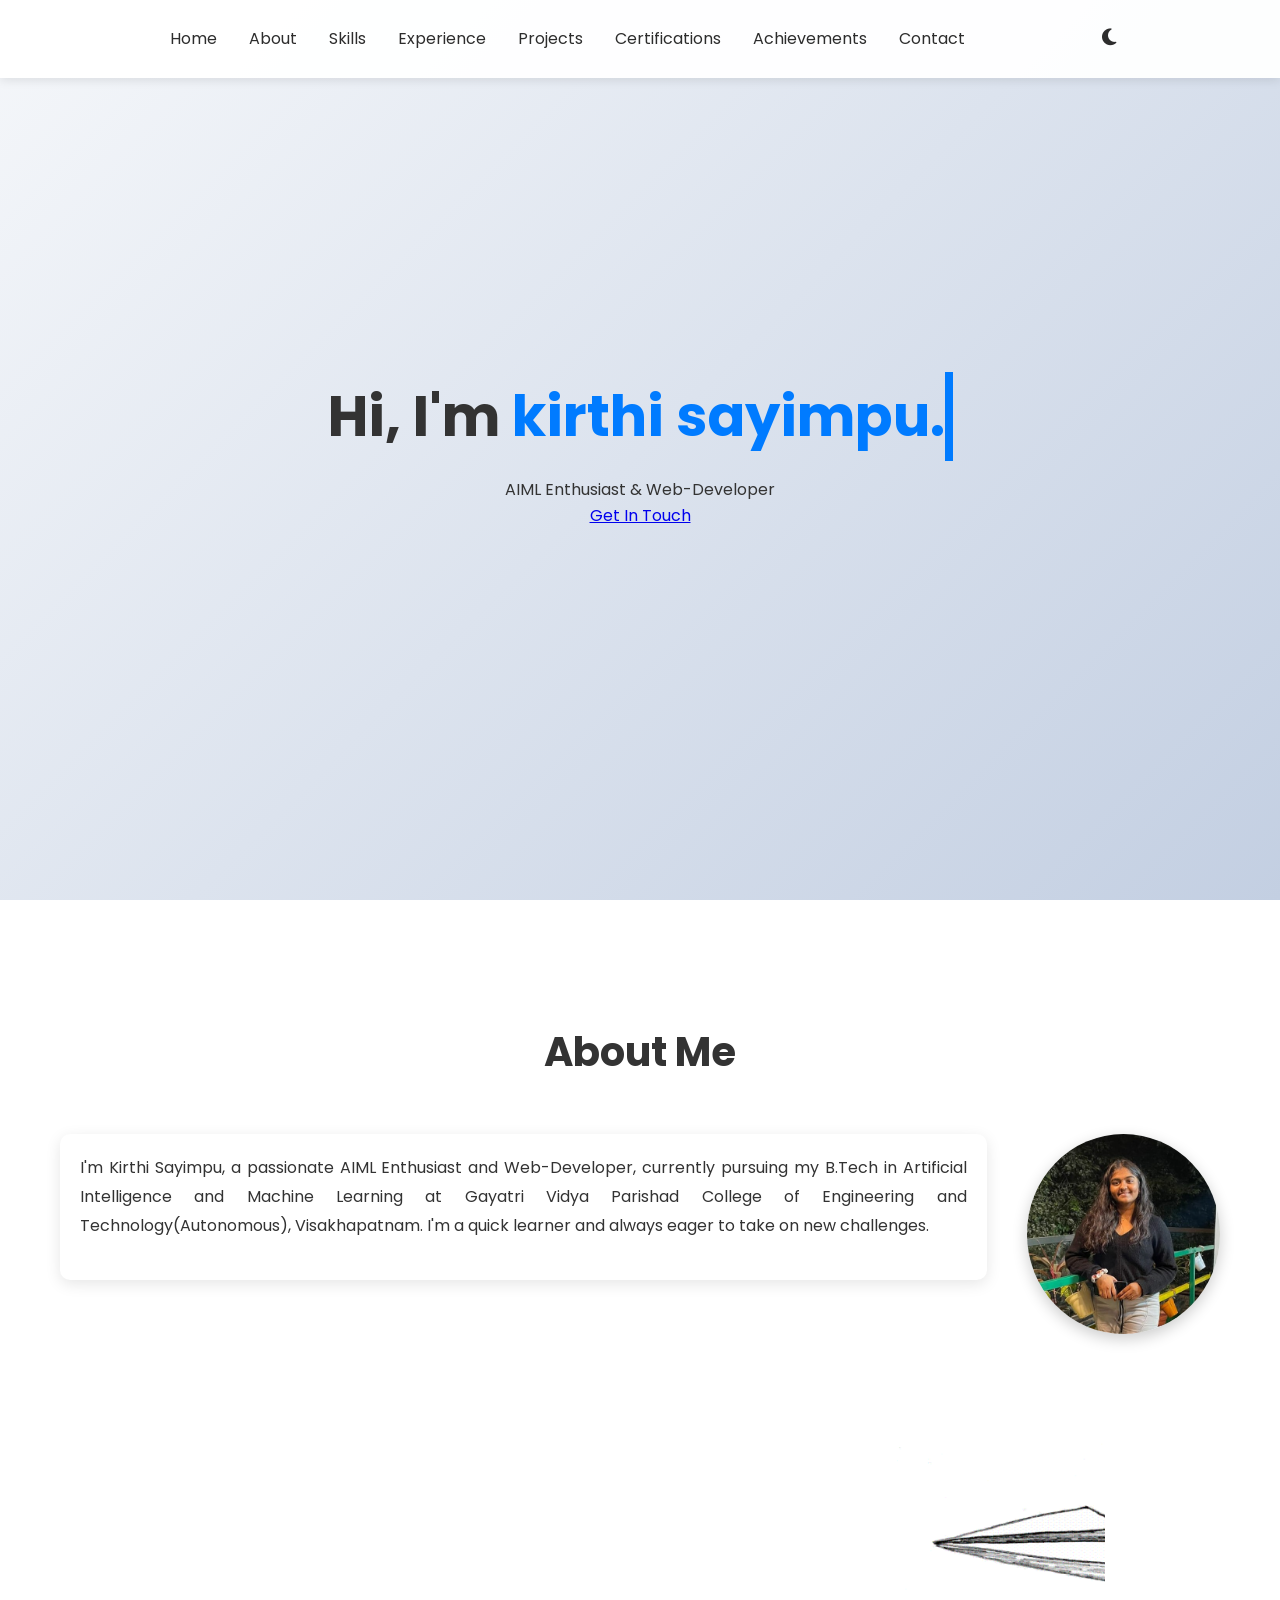
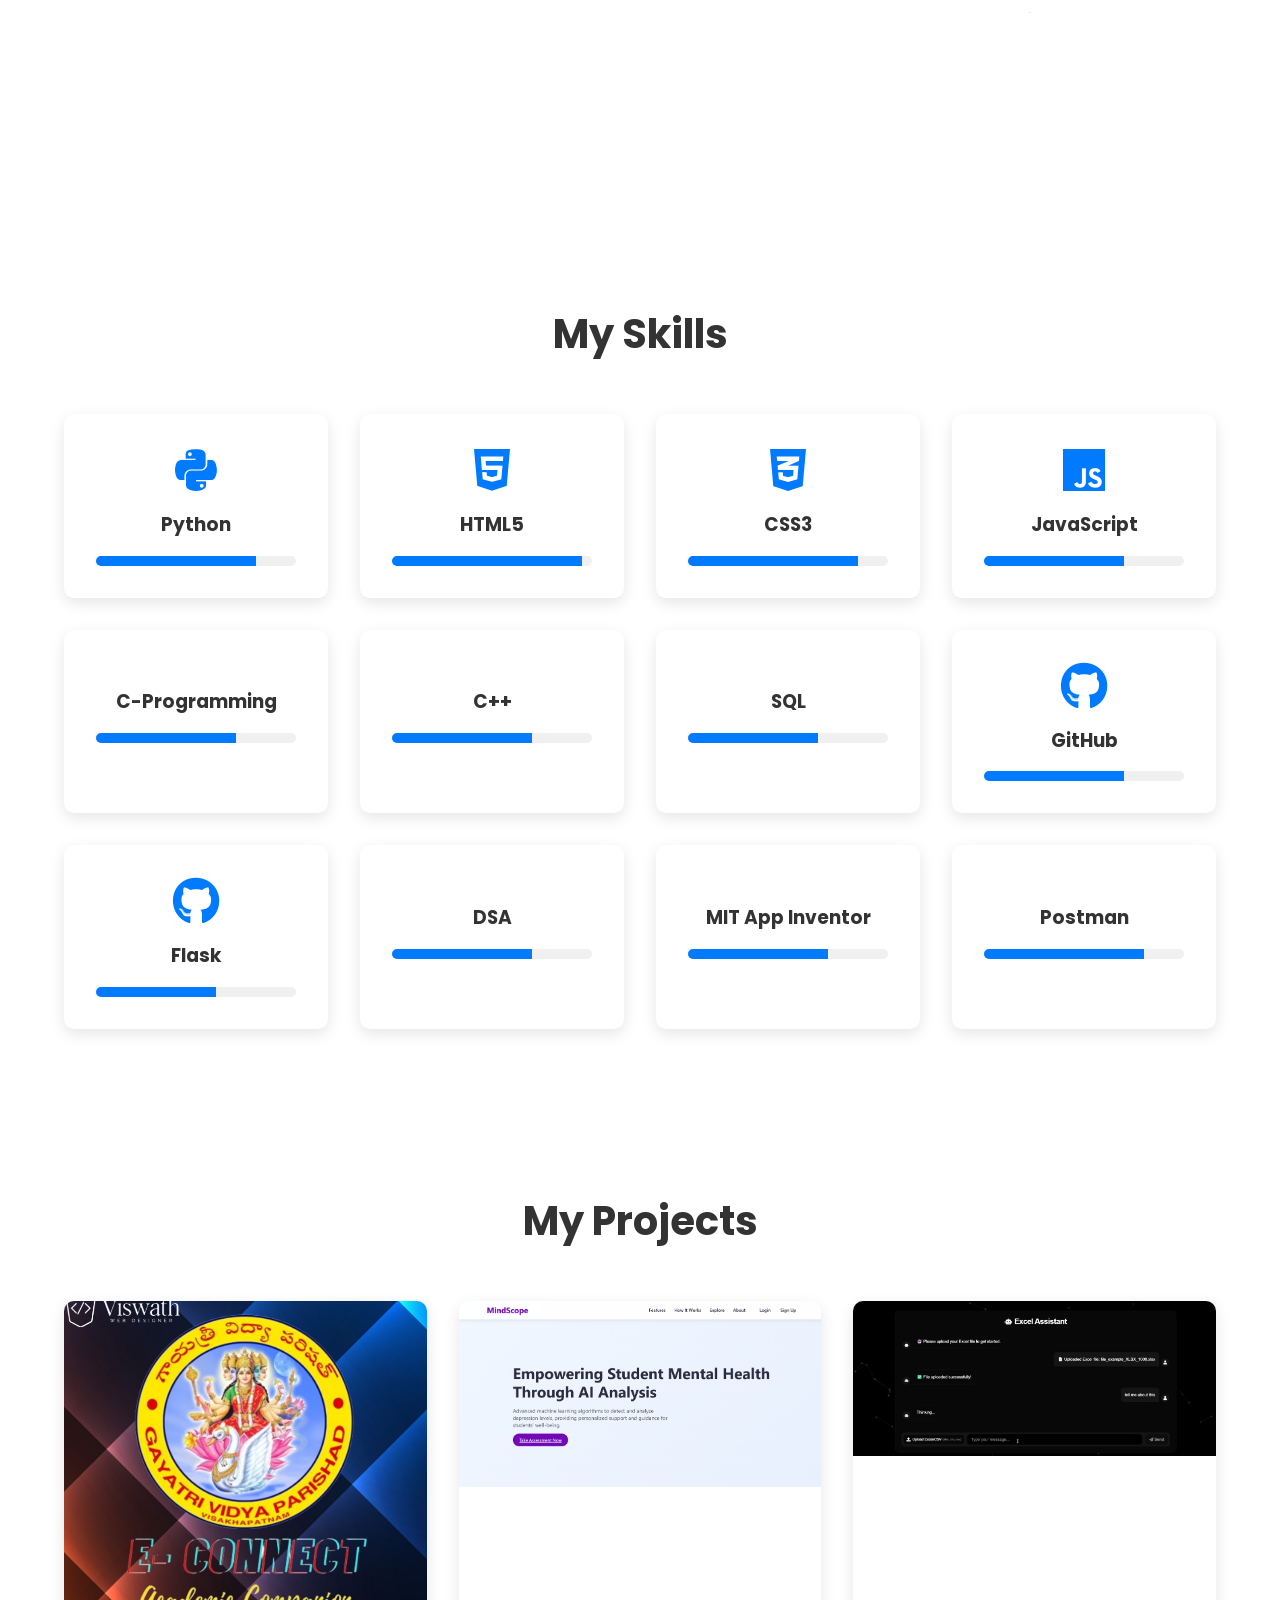
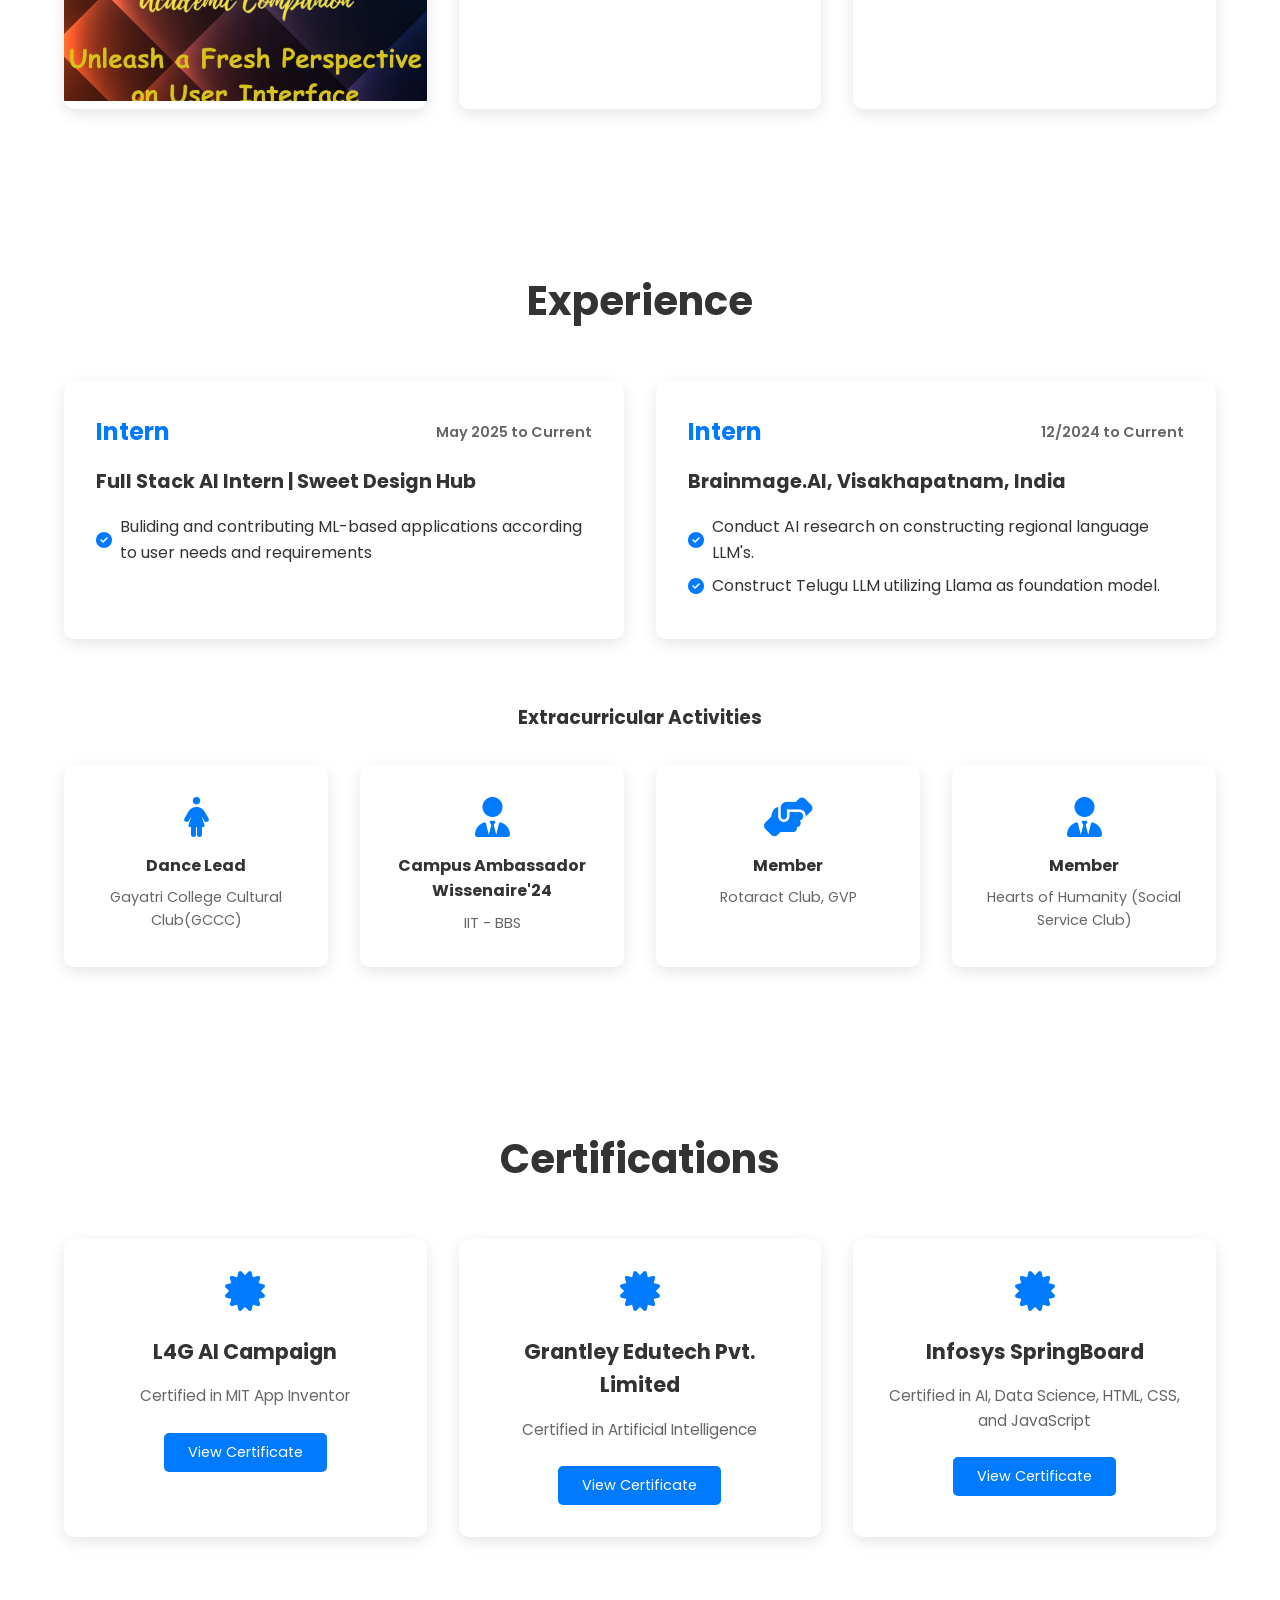
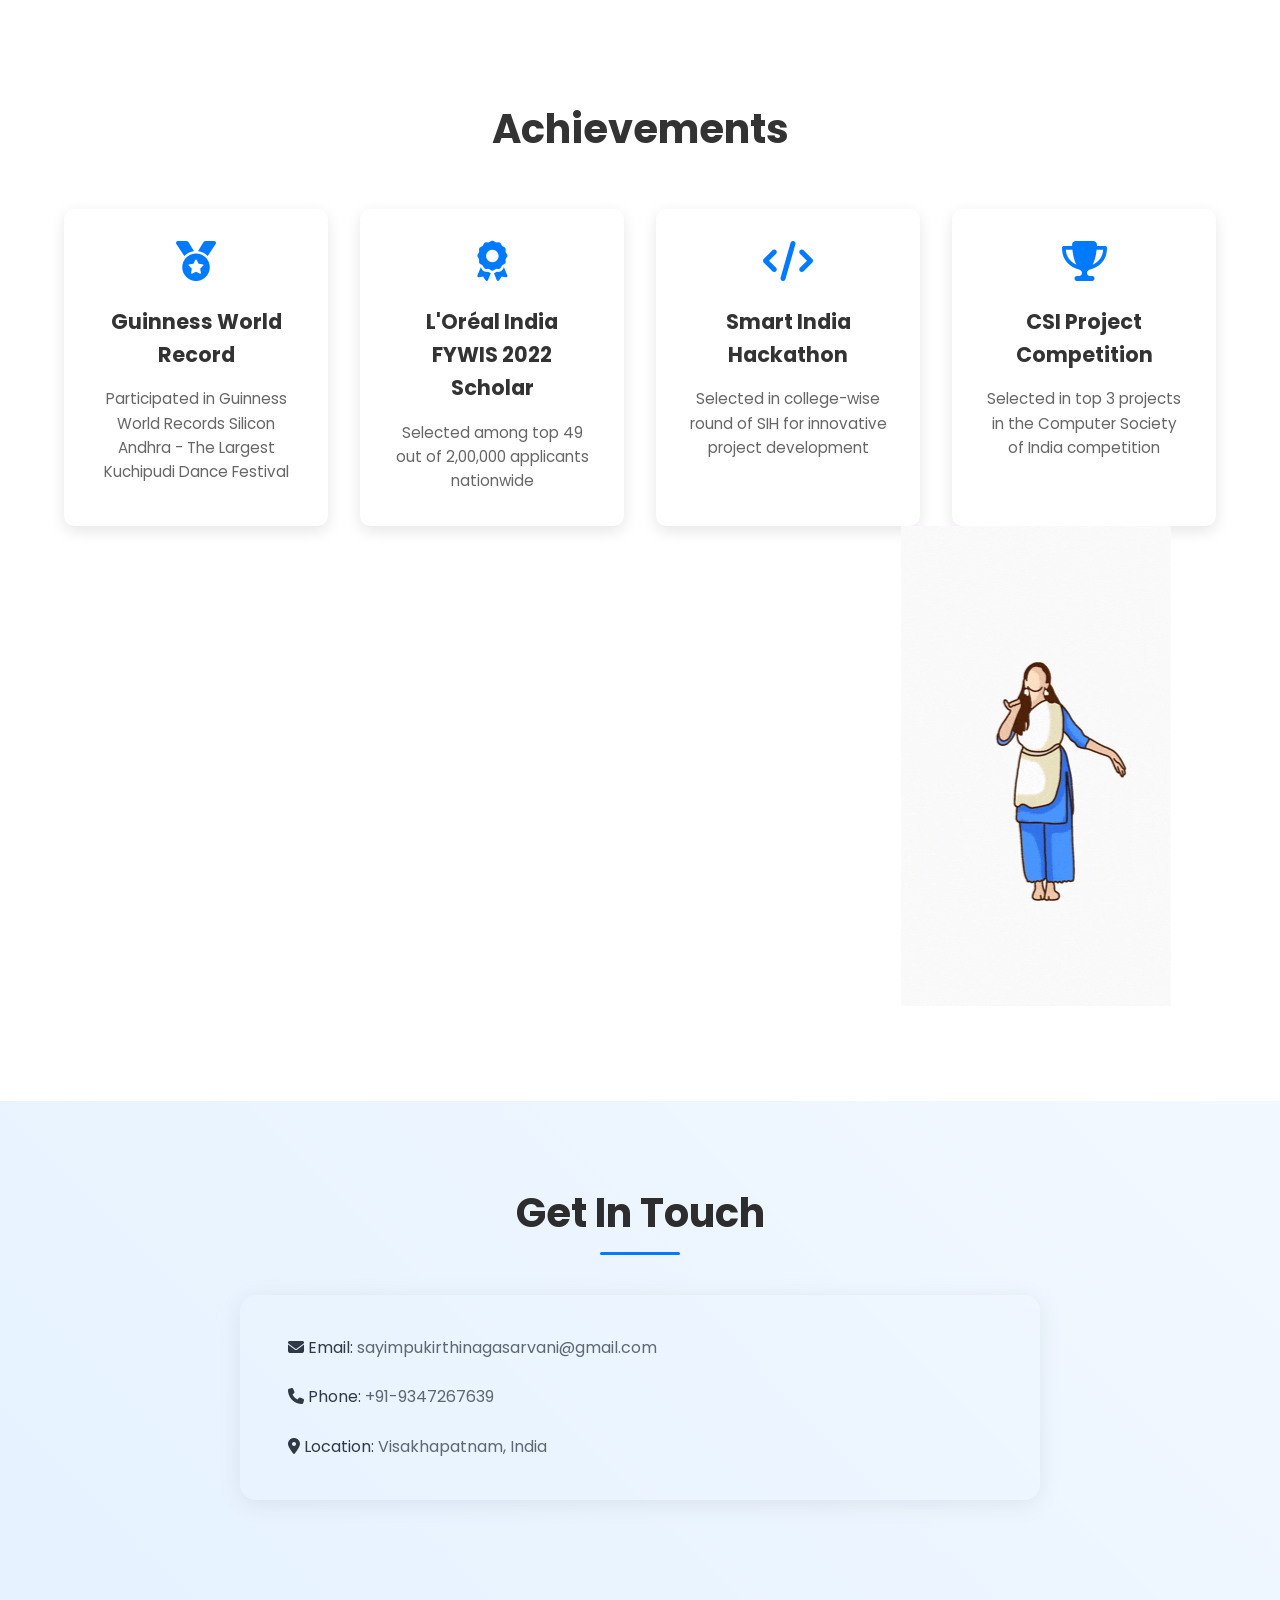
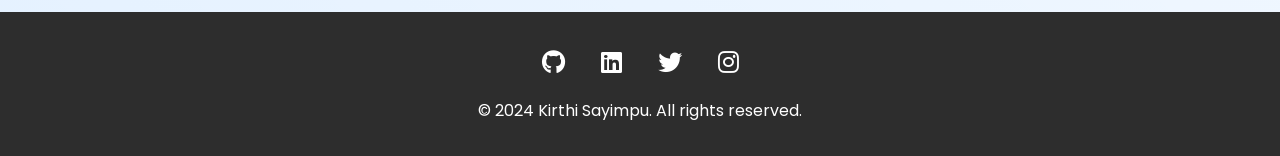
<file: index.html>
<!DOCTYPE html>
<html lang="en">
<head>
    <meta charset="UTF-8">
    <meta name="viewport" content="width=device-width, initial-scale=1.0">
    <title>kirthi's portfolio</title>
    <link rel="stylesheet" href="styles.css">
    <!-- Font Awesome for icons -->
    <link rel="stylesheet" href="https://cdnjs.cloudflare.com/ajax/libs/font-awesome/6.4.0/css/all.min.css">
    <!-- AOS Library for scroll animations -->
    <link href="https://fonts.googleapis.com/css2?family=Poppins:wght@300;400;500;600;700&display=swap" rel="stylesheet">
    <link href="https://unpkg.com/aos@2.3.1/dist/aos.css" rel="stylesheet">
</head>
<body>
    <!-- Navigation -->
    <nav class="navbar">
        <div class="logo"></div>
        <ul class="nav-links">
            <li><a href="#home">Home</a></li>
            <li><a href="#about">About</a></li>
            <li><a href="#skills">Skills</a></li>
            <li><a href="#experience">Experience</a></li>
            <li><a href="#projects">Projects</a></li>
            <li><a href="#certifications">Certifications</a></li>
            <li><a href="#achievements">Achievements</a></li>
            <li><a href="#contact">Contact</a></li>
        </ul>
        <div class="theme-toggle">
            <i class="fas fa-moon"></i>
        </div>
        <div class="burger">
            <div class="line1"></div>
            <div class="line2"></div>
            <div class="line3"></div>
        </div>
    </nav>

    <!-- Hero Section -->
    <section id="home" class="hero">
        <div class="hero-content">
            <h1 class="typing-text">Hi, I'm <span class="highlight">kirthi sayimpu.</span></h1>
            <p class="fade-in">AIML Enthusiast & Web-Developer</p>
            <a href="#contact" class="cta-button">Get In Touch</a>
        </div>
    </section>

    <!-- About Section -->
    <section id="about" class="about">
        <h2>About Me</h2>
        <div class="about-content">
            <div class="about-text">
                <p style="display: block !important; color: #333 !important;">
                    I'm Kirthi Sayimpu, a passionate AIML Enthusiast and Web-Developer, currently pursuing my B.Tech in Artificial Intelligence and Machine Learning at Gayatri Vidya Parishad College of Engineering and Technology(Autonomous), Visakhapatnam. I'm a quick learner and always eager to take on new challenges.
                </p>
            </div>
            <div class="about-image">
                <img src="kirthi1.jpg" alt="Kirthi Sayimpu">
            </div>
        </div>
        <div style="width: 75%; margin: 0px auto 0; height: 400px; overflow: hidden;">
            <marquee behavior="scroll" direction="left" scrollamount="12">
                <img src="papergif.gif" alt="Girl Dancing GIF" width="500px" height="300px" style="vertical-align: middle;">
            </marquee>
        </div>  
    </section>


    <!-- Skills Section -->
    <section id="skills" class="skills">
        <h2>My Skills</h2>
        <div class="skills-grid">
            <div class="skill-card">
                <i class="fab fa-python"></i>
                <h3>Python</h3>
                <div class="progress-bar">
                    <div class="progress" style="width: 80%"></div>
                </div>
            </div>
            <div class="skill-card">
                <i class="fab fa-html5"></i>
                <h3>HTML5</h3>
                <div class="progress-bar">
                    <div class="progress" style="width: 95%"></div>
                </div>
            </div>
            <div class="skill-card">
                <i class="fab fa-css3-alt"></i>
                <h3>CSS3</h3>
                <div class="progress-bar">
                    <div class="progress" style="width: 85%"></div>
                </div>
            </div>
            <div class="skill-card">
                <i class="fab fa-js"></i>
                <h3>JavaScript</h3>
                <div class="progress-bar">
                    <div class="progress" style="width: 70%"></div>
                </div>
            </div>
            <div class="skill-card">
                <i class="fab fa-c-programming"></i>
                <h3>C-Programming</h3>
                <div class="progress-bar">
                    <div class="progress" style="width: 70%"></div>
                </div>
            </div>
            <div class="skill-card">
                <i class="fab fa-cplusplus"></i>
                <h3>C++</h3>
                <div class="progress-bar">
                    <div class="progress" style="width: 70%"></div>
                </div>
            </div>
            <div class="skill-card">
                <i class="fab "></i>
                <h3>SQL</h3>
                <div class="progress-bar">
                    <div class="progress" style="width: 65%"></div>
                </div>
            </div>
            <div class="skill-card">
                <i class="fab fa-github"></i>
                <h3>GitHub</h3>
                <div class="progress-bar">
                    <div class="progress" style="width: 70%"></div>
                </div>
            </div>
            <div class="skill-card">
                <i class="fab fa-github"></i>
                <h3>Flask</h3>
                <div class="progress-bar">
                    <div class="progress" style="width: 60%"></div>
                </div>
            </div>
            <div class="skill-card">
                <i class="fab fa-dsa"></i>
                <h3>DSA</h3>
                <div class="progress-bar">
                    <div class="progress" style="width: 70%"></div>
                </div>
            </div>
            <div class="skill-card">
                <i class="fab fa-DSA"></i>
                <h3>MIT App Inventor</h3>
                <div class="progress-bar">
                    <div class="progress" style="width: 70%"></div>
                </div>
            </div>
            <div class="skill-card">
                <i class="fab fa-DSA"></i>
                <h3>Postman</h3>
                <div class="progress-bar">
                    <div class="progress" style="width: 80%"></div>
                </div>
            </div>
            
        </div>
    </section>

    <!-- Projects Section -->
    <section id="projects" class="projects">
        <h2>My Projects</h2>
        <div class="projects-grid">
            <div class="project-card">
                <img src="connect.jpg" alt="app" height="200px" width="300px">
                <div class="project-info">
                    <h3>GVPCE e-Connect App</h3>
                    <p>We have developed a trusted digital companion which seamlessly integrates into the
                        student's life, offering a suite of features designed to enhance academic experience.
                    </p>
                    <a href="https://play.google.com/store/apps/details?id=com.gvpce.econnect&hl=en_IN" class="project-link">View Project</a>
                </div>
            </div>
            <div class="project-card">
                <img src="mind.png" alt="app" height="200px" width="300px">
                <div class="project-info">
                    <h3>MINDSCOPE-AI Depression Predictor</h3>
                    <p>Built an AI-driven depression prediction model using multiple ML algorithms (Random Forest,
                        SVM, Neural Networks) and diverse data splits to analyze behavioral patterns and improve
                        prediction accuracy.
                        </p>
                    <a href="https://github.com/Sarvaniis/mindscope" class="project-link">View Project</a>
                </div>
            </div>
            <div class="project-card">
                <img src="chat.png" alt="app" height="200px" width="300px">
                <div class="project-info">
                    <h3>Chatbot-Excel</h3>
                    <p>Developed an AI-powered Excel chatbot backend using Flask, OpenAI GPT, ChromaDB, and SentenceTransformers to handle user queries, compute column-level statistics, and semantically retrieve relevant
rows from Excel/CSV/JSON files using embeddings.
                        </p>
                    <a href="" class="project-link">View Project</a>
                </div>
            </div>
            <!-- Add more project cards as needed -->
        </div>
    </section>

    <!-- Experience Section -->
    <section id="experience" class="experience">
        <h2>Experience</h2>
        <div class="experience-grid">
            <div class="experience-card" data-aos-delay="100">
                <div class="experience-header">
                    <h3>Intern</h3>
                    <span class="experience-date">May 2025 to Current</span>
                </div>
                <h4>Full Stack AI Intern | Sweet Design Hub</h4>
                <ul class="experience-list">
                    <li><i class="fas fa-check-circle"></i> 
                        Buliding and contributing ML-based applications according to user needs and requirements</li>
                </ul>
            </div>
            <div class="experience-card" >
                <div class="experience-header">
                    <h3>Intern</h3>
                    <span class="experience-date">12/2024 to Current</span>
                </div>
                <h4>Brainmage.AI, Visakhapatnam, India</h4>
                <ul class="experience-list">
                    <li><i class="fas fa-check-circle"></i> Conduct AI research on constructing regional language LLM's.</li>
                    <li><i class="fas fa-check-circle"></i> Construct Telugu LLM utilizing Llama as foundation model.</li>
                </ul>
            </div>
            
        </div>

        <div class="extracurricular-section" data-aos-delay="200">
            <h3>Extracurricular Activities</h3>
            <div class="extracurricular-grid">
                <div class="extracurricular-card">
                    <i class="fas fa-person-dress"></i>
                    <h4>Dance Lead</h4>
                    <p>Gayatri College Cultural Club(GCCC)</p>
                </div>
                <div class="extracurricular-card">
                    <i class="fas fa-user-tie"></i>
                    <h4>Campus Ambassador Wissenaire'24</h4>
                    <p>IIT - BBS</p>
                </div>
                <div class="extracurricular-card">
                    <i class="fas fa-hands-helping"></i>
                    <h4>Member</h4>
                    <p>Rotaract Club, GVP</p>
                </div>
                <div class="extracurricular-card">
                    <i class="fas fa-user-tie"></i>
                    <h4>Member</h4>
                    <p>Hearts of Humanity (Social Service Club)</p>
                </div>
            </div>
        </div>
    </section>

    <!-- Certifications Section -->
    <section id="certifications" class="certifications">
        <h2>Certifications</h2>
        <div class="certifications-grid">
            <div class="certification-card">
                <i class="fas fa-certificate"></i>
                <h3>L4G AI Campaign</h3>
                <p>Certified in MIT App Inventor</p>
                <a href="l4g.png" class="certification-link" target="_blank">View Certificate</a>
            </div>
            <div class="certification-card">
                <i class="fas fa-certificate"></i>
                <h3>Grantley Edutech Pvt. Limited</h3>
                <p>Certified in Artificial Intelligence</p>
                <a href="" class="certification-link" target="_blank">View Certificate</a>
            </div>
            <div class="certification-card">
                <i class="fas fa-certificate"></i>
                <h3>Infosys SpringBoard</h3>
                <p>Certified in AI, Data Science, HTML, CSS, and JavaScript</p>
                <a href="https://www.linkedin.com/in/kirthi-sayimpu-0b2a2a1b4/" class="certification-link" target="_blank">View Certificate</a>
            </div>
        </div>
    </section>

    <!-- Achievements Section -->
    <section id="achievements" class="achievements">
        <h2>Achievements</h2>
        <div class="achievements-container">
            <div class="achievements-grid">
                <div class="achievement-card">
                    <i class="fas fa-medal"></i>
                    <h3>Guinness World Record</h3>
                    <p>Participated in Guinness World Records Silicon Andhra - The Largest Kuchipudi Dance Festival</p>
                </div>
                <div class="achievement-card">
                    <i class="fas fa-award"></i>
                    <h3>L'Oréal India FYWIS 2022 Scholar</h3>
                    <p>Selected among top 49 out of 2,00,000 applicants nationwide</p>
                </div>
                <div class="achievement-card">
                    <i class="fas fa-code"></i>
                    <h3>Smart India Hackathon</h3>
                    <p>Selected in college-wise round of SIH for innovative project development</p>
                </div>
                <div class="achievement-card">
                    <i class="fas fa-trophy"></i>
                    <h3>CSI Project Competition</h3>
                    <p>Selected in top 3 projects in the Computer Society of India competition</p>
                </div>
            </div>
            <div class="achievement-gif">
                <marquee behavior="scroll" direction="left" scrollamount="12">
                    <img src="Girl Dancing GIF.gif" alt="Dancing GIF" class="dancing-gif">
                </marquee>
    
            </div>
        </div>
    </section>

    <!-- Contact Section -->
    <section id="contact" class="contact">
        <h2>Get In Touch</h2>
        <div class="contact-rows">
            <div class="contact-row">
                <span class="contact-icon"><i class="fas fa-envelope"></i></span>
                <span class="contact-label">Email:</span>
                <a href="mailto:sayimpukirthinagasarvani@gmail.com" class="contact-link">sayimpukirthinagasarvani@gmail.com</a>
            </div>
            <div class="contact-row">
                <span class="contact-icon"><i class="fas fa-phone"></i></span>
                <span class="contact-label">Phone:</span>
                <a href="tel:+91-9347267639" class="contact-link">+91-9347267639</a>
            </div>
            <div class="contact-row">
                <span class="contact-icon"><i class="fas fa-map-marker-alt"></i></span>
                <span class="contact-label">Location:</span>
                <span class="contact-link">Visakhapatnam, India</span>
            </div>
        </div>
    </section>

    <!-- Footer -->
    <footer>
        <div class="social-links">
            <a href="https://github.com/Sarvaniis"><i class="fab fa-github"></i></a>
            <a href="https://www.linkedin.com/in/kirthi-sayimpu-b70460284/"><i class="fab fa-linkedin"></i></a>
            <a href="https://x.com/Kirthayys"><i class="fab fa-twitter"></i></a>
            <a href="https://www.instagram.com/kirthii.ii/"><i class="fab fa-instagram"></i></a>
        </div>
        <p>&copy; 2024 Kirthi Sayimpu. All rights reserved.</p>
    </footer>

    <!-- Scripts -->
    <script src="https://unpkg.com/aos@2.3.1/dist/aos.js"></script>
    <script>
        AOS.init();
        
        // Theme Toggle Functionality
        const themeToggle = document.querySelector('.theme-toggle');
        const body = document.body;
        
        // Check for saved theme preference
        const savedTheme = localStorage.getItem('theme');
        if (savedTheme) {
            body.classList.add(savedTheme);
            updateThemeIcon();
        }
        
        themeToggle.addEventListener('click', () => {
            body.classList.toggle('dark-theme');
            const currentTheme = body.classList.contains('dark-theme') ? 'dark-theme' : '';
            localStorage.setItem('theme', currentTheme);
            updateThemeIcon();
        });
        
        function updateThemeIcon() {
            const icon = themeToggle.querySelector('i');
            if (body.classList.contains('dark-theme')) {
                icon.classList.remove('fa-moon');
                icon.classList.add('fa-sun');
            } else {
                icon.classList.remove('fa-sun');
                icon.classList.add('fa-moon');
            }
        }
    </script>
    <script src="script.js"></script>
</body>
</html>
</file>
<file: styles.css>
/* Reset and Base Styles */
* {
    margin: 0;
    padding: 0;
    box-sizing: border-box;
}

html {
    scroll-behavior: smooth;
}

body {
    font-family: 'Poppins', sans-serif;
    line-height: 1.6;
    color: #333;
}

/* Navbar Styles */
.navbar {
    position: fixed;
    top: 0;
    width: 100%;
    padding: 1rem 5%;
    display: flex;
    justify-content: space-between;
    align-items: center;
    background: rgba(255, 255, 255, 0.95);
    box-shadow: 0 2px 10px rgba(0, 0, 0, 0.1);
    z-index: 1000;
}

.logo {
    font-size: 1.5rem;
    font-weight: 700;
    color: #2d2d2d;
}

.nav-links {
    display: flex;
    list-style: none;
}

.nav-links li a {
    color: #2d2d2d;
    text-decoration: none;
    padding: 0.5rem 1rem;
    transition: color 0.3s ease;
}

.nav-links li a:hover {
    color: #007bff;
}

/* Hero Section */
.hero {
    height: 100vh;
    display: flex;
    align-items: center;
    justify-content: center;
    background: linear-gradient(135deg, #f5f7fa 0%, #c3cfe2 100%);
    padding: 0 5%;
}

.hero-content {
    text-align: center;
}

.hero h1 {
    font-size: 3.5rem;
    margin-bottom: 1rem;
}

.highlight {
    color: #007bff;
}

.typing-text {
    overflow: hidden;
    border-right: 0.15em solid #007bff;
    white-space: nowrap;
    animation: typing 3.5s steps(40, end),
               blink-caret 0.75s step-end infinite;
}

/* Sections Common Styles */
section {
    padding: 5rem 5%;
}

h2 {
    text-align: center;
    font-size: 2.5rem;
    margin-bottom: 3rem;
}

/* about section */

.about {
    background-color: #ffffff;
    min-height: 100vh;
    width: 100%;
    padding: 120px 20px 60px 20px; /* Increased top padding to account for navbar */
    position: relative; /* Add position relative */
    z-index: 1; /* Ensure proper stacking context */
}

.about h2 {
    text-align: center;
    margin-bottom: 30px;
}

.about-content {
    display: flex;
    justify-content: space-between;
    align-items: flex-start; /* Changed to flex-start for better text alignment */
    gap: 40px;
    max-width: 1200px;
    margin: 0 auto;
    padding: 20px;
    background-color: #ffffff; /* Explicit background color */
}

.about-text {
    flex: 1;
    padding: 20px;
    background-color: #ffffff;
    border-radius: 10px;
    box-shadow: 0 4px 15px rgba(0, 0, 0, 0.1); /* Added shadow for better visibility */
}

.about-text p {
    color: #333 !important;
    font-size: 16px;
    line-height: 1.8;
    margin-bottom: 20px;
    text-align: justify;
    display: block !important;
    opacity: 1 !important;
    visibility: visible !important;
    position: relative !important;
    z-index: 2;
    font-weight: 400; /* Added explicit font weight */
}

.about-text:hover {
    transform: scale(1.05);
    box-shadow: 0 8px 20px rgba(0, 0, 0, 0.3);
}

.about-image {
    order: 1;
    max-width: 300px; /* Reduced max-width for better circular appearance */
    margin: 0 auto; /* Center the image container */
}

.about-image img {
    width: 100%;
    height: 200px; /* Fixed height for perfect circle */
    object-fit: cover; /* This ensures the image covers the area without distortion */
    border-radius: 50%; /* This makes it perfectly circular */
    border: 5px #c3cfe2; /* Add a nice border - you can change the color */
    box-shadow: 0 5px 15px rgba(0, 0, 0, 0.2);
    transition: transform 0.3s ease, box-shadow 0.3s ease;
}

/* Add hover effect */
.about-image img:hover {
    transform: scale(1.05);
    box-shadow: 0 8px 20px rgba(0, 0, 0, 0.3);
}

/* For mobile responsiveness */
@media (max-width: 768px) {
    .about {
        padding: 100px 15px 40px 15px;
    }

    .about-content {
        flex-direction: row;
        padding: 10px;
    }

    .about-text {
        padding: 15px;
        order: 2; /* Move text below image on mobile */
    }

    .about-image {
        max-width: 250px; /* Slightly smaller on mobile */
    }

    .about-image img {
        height: 250px;
    }

    .about-text p {
        font-size: 15px;
        line-height: 1.6;
        text-align: left;
    }
}


/* Skills Section */
.skills-grid {
    display: grid;
    grid-template-columns: repeat(auto-fit, minmax(250px, 1fr));
    gap: 2rem;
}

.skill-card {
    background: white;
    padding: 2rem;
    border-radius: 10px;
    box-shadow: 0 5px 15px rgba(0, 0, 0, 0.1);
    text-align: center;
    transition: transform 0.3s ease;
}

.skill-card:hover {
    transform: translateY(-10px);
}

.skill-card i {
    font-size: 3rem;
    color: #007bff;
    margin-bottom: 1rem;
}

.progress-bar {
    width: 100%;
    height: 10px;
    background: #f0f0f0;
    border-radius: 5px;
    margin-top: 1rem;
    overflow: hidden;
}

.progress {
    height: 100%;
    background: #007bff;
    animation: progress 1.5s ease-in-out;
}

/* Projects Section */
.projects-grid {
    display: grid;
    grid-template-columns: repeat(auto-fit, minmax(300px, 1fr));
    gap: 2rem;
}

.project-card {
    position: relative;
    border-radius: 10px;
    overflow: hidden;
    box-shadow: 0 5px 15px rgba(0, 0, 0, 0.1);
}

.project-card img {
    width: 100%;
    height: auto;  /* Allows dynamic height */
    max-height: 400px;  /* Limits height */
    object-fit: cover;
}


.project-info {
    position: absolute;
    bottom: 0;
    left: 0;
    right: 0;
    background: rgba(255, 255, 255, 0.95);
    padding: 1.5rem;
    transform: translateY(100%);
    transition: transform 0.3s ease;
}

.project-card:hover .project-info {
    transform: translateY(0);
}

/* Contact Section Styles */
.contact {
    padding: 80px 20px;
    background-color: #ffffff;
    position: relative;
    overflow: hidden;
}

.contact::before {
    content: '';
    position: absolute;
    top: 0;
    left: 0;
    width: 100%;
    height: 100%;
    background: linear-gradient(45deg, rgba(0, 123, 255, 0.1), rgba(0, 123, 255, 0.05));
    z-index: 0;
}

.contact h2 {
    text-align: center;
    margin-bottom: 50px;
    color: #2d2d2d;
    font-size: 2.5rem;
    position: relative;
    z-index: 1;
}

.contact h2::after {
    content: '';
    position: absolute;
    bottom: -10px;
    left: 50%;
    transform: translateX(-50%);
    width: 80px;
    height: 3px;
    background: #007bff;
    border-radius: 3px;
}

.contact-container {
    max-width: 1000px;
    margin: 0 auto;
    position: relative;
    z-index: 1;
}

.contact-card {
    background: rgba(255, 255, 255, 0.95);
    border-radius: 20px;
    box-shadow: 0 10px 30px rgba(0, 123, 255, 0.1);
    padding: 40px;
    transition: all 0.3s ease;
    backdrop-filter: blur(10px);
    border: 1px solid rgba(0, 123, 255, 0.2);
}

.contact-card:hover {
    transform: translateY(-5px);
    box-shadow: 0 15px 35px rgba(0, 123, 255, 0.15);
}

.contact-header {
    text-align: center;
    margin-bottom: 40px;
}

.contact-header h3 {
    color: #2d2d2d;
    font-size: 2rem;
    margin-bottom: 15px;
    position: relative;
    display: inline-block;
}

.contact-header h3::after {
    content: '';
    position: absolute;
    bottom: -5px;
    left: 50%;
    transform: translateX(-50%);
    width: 40px;
    height: 2px;
    background: #007bff;
    border-radius: 2px;
}

.contact-header p {
    color: #666;
    font-size: 1.1rem;
    max-width: 600px;
    margin: 0 auto;
    line-height: 1.6;
}

.contact-grid {
    display: grid;
    grid-template-columns: repeat(auto-fit, minmax(250px, 1fr));
    gap: 30px;
    margin-bottom: 40px;
}

.contact-item {
    background: rgba(255, 255, 255, 0.8);
    border-radius: 15px;
    padding: 25px;
    display: flex;
    align-items: center;
    gap: 20px;
    transition: all 0.3s ease;
    border: 1px solid rgba(0, 123, 255, 0.2);
}

.contact-item:hover {
    background: #007bff;
    transform: translateY(-5px) scale(1.02);
    box-shadow: 0 10px 20px rgba(0, 123, 255, 0.2);
}

.contact-item:hover h4,
.contact-item:hover .contact-link,
.contact-item:hover p {
    color: white;
}

.icon-wrapper {
    width: 60px;
    height: 60px;
    border-radius: 50%;
    background: #007bff;
    display: flex;
    align-items: center;
    justify-content: center;
    color: white;
    font-size: 24px;
    transition: all 0.3s ease;
    box-shadow: 0 5px 15px rgba(0, 123, 255, 0.2);
}

.contact-item:hover .icon-wrapper {
    background: white;
    color: #007bff;
    transform: rotate(360deg);
}

.contact-content h4 {
    color: #333;
    margin-bottom: 5px;
    font-size: 1.1rem;
    font-weight: 600;
}

.contact-link, .contact-content p {
    color: #666;
    text-decoration: none;
    transition: color 0.3s ease;
}

.social-section {
    text-align: center;
    margin-top: 40px;
}

.social-section h4 {
    color: #2d2d2d;
    font-size: 1.5rem;
    margin-bottom: 25px;
    position: relative;
    display: inline-block;
}

.social-section h4::after {
    content: '';
    position: absolute;
    bottom: -5px;
    left: 50%;
    transform: translateX(-50%);
    width: 40px;
    height: 2px;
    background: #007bff;
    border-radius: 2px;
}

.social-grid {
    display: grid;
    grid-template-columns: repeat(auto-fit, minmax(120px, 1fr));
    gap: 20px;
    max-width: 600px;
    margin: 0 auto;
}

.social-item {
    display: flex;
    flex-direction: column;
    align-items: center;
    gap: 10px;
    padding: 20px;
    border-radius: 15px;
    color: white;
    text-decoration: none;
    transition: all 0.3s ease;
    position: relative;
    overflow: hidden;
    background: #007bff;
}

.social-item::before {
    content: '';
    position: absolute;
    top: 0;
    left: 0;
    width: 100%;
    height: 100%;
    background: linear-gradient(135deg, rgba(255, 255, 255, 0.1), rgba(255, 255, 255, 0.05));
    z-index: 1;
}

.social-item i {
    font-size: 28px;
    position: relative;
    z-index: 2;
}

.social-item span {
    font-size: 0.9rem;
    position: relative;
    z-index: 2;
}

.github, .linkedin, .twitter, .instagram {
    background: #007bff;
}

.social-item:hover {
    transform: translateY(-5px) scale(1.05);
    box-shadow: 0 10px 20px rgba(0, 123, 255, 0.2);
}

/* Responsive Design */
@media (max-width: 768px) {
    .contact-card {
        padding: 30px 20px;
    }
    
    .contact-grid {
        grid-template-columns: 1fr;
    }
    
    .social-grid {
        grid-template-columns: repeat(2, 1fr);
    }
}

@media (max-width: 480px) {
    .social-grid {
        grid-template-columns: 1fr;
    }
    
    .contact-item {
        flex-direction: column;
        text-align: center;
    }
    
    .icon-wrapper {
        margin-bottom: 15px;
    }
}

/* Footer */
footer {
    background: #2d2d2d;
    color: white;
    text-align: center;
    padding: 2rem;
}

.social-links {
    margin-bottom: 1rem;
}

.social-links a {
    color: white;
    font-size: 1.5rem;
    margin: 0 1rem;
    transition: color 0.3s ease;
}

.social-links a:hover {
    color: #007bff;
}

/* Animations */
@keyframes typing {
    from { width: 0 }
    to { width: 100% }
}

@keyframes blink-caret {
    from, to { border-color: transparent }
    50% { border-color: #007bff }
}

@keyframes progress {
    from { width: 0 }
}

/* Responsive Design */
@media (max-width: 768px) {
    .navbar {
        padding: 1rem;
    }
    
    .burger {
        display: block;
    }
    
    .nav-links {
        display: none;
    }
    
    .hero h1 {
        font-size: 2.5rem;
    }
}

/* Disney Character Animation */
.disney-character {
    position: absolute;
    right: 5%;
    top: 0;
    width: 150px;
    z-index: 2;
    animation: floatCharacter 15s linear infinite;
    pointer-events: none; /* This prevents the character from interfering with interactions */
    background-image: url('disney-sprite-sheet.png');
    background-size: cover;
    animation: 
        floatCharacter 15s linear infinite,
        spriteAnimation 0.8s steps(8) infinite;
}

.disney-character img {
    width: 100%;
    height: auto;
    filter: drop-shadow(2px 4px 6px rgba(0,0,0,0.2));
}

@keyframes floatCharacter {
    0% {
        transform: translateY(-100%) rotate(5deg);
        opacity: 0;
    }
    10% {
        opacity: 1;
    }
    90% {
        opacity: 1;
    }
    100% {
        transform: translateY(100vh) rotate(-5deg);
        opacity: 0;
    }
}

/* Add some wobble animation */
@keyframes wobble {
    0%, 100% {
        transform: translateX(0) rotate(5deg);
    }
    50% {
        transform: translateX(10px) rotate(-5deg);
    }
}

.disney-character img {
    animation: wobble 3s ease-in-out infinite;
}

/* Make it responsive */
@media (max-width: 768px) {
    .disney-character {
        width: 100px;
        right: 2%;
    }
}

@keyframes spriteAnimation {
    from {
        background-position: 0 0;
    }
    to {
        background-position: 100% 0;
    }
} 

.experience-item, .education-item {
    position: relative;
    padding-left: 30px;
    margin-bottom: 30px;
}

.experience-item::before, .education-item::before {
    content: '';
    position: absolute;
    left: 0;
    top: 8px;
    width: 12px;
    height: 12px;
    border-radius: 50%;
    background: var(--primary-color);
    z-index: 1;
}

.experience-item::after, .education-item::after {
    content: '';
    position: absolute;
    left: 5px;
    top: 20px;
    width: 2px;
    height: calc(100% + 10px);
    background: var(--primary-color);
    opacity: 0.3;
    z-index: 0;
}

.experience-item:last-child::after, .education-item:last-child::after {
    display: none;
}

.experience-date, .education-date {
    color: var(--secondary-color);
    font-weight: 600;
    font-size: 0.9rem;
}

/* Experience Section */
.experience {
    background-color: #ffffff;
    padding: 5rem 5%;
}

.experience h2 {
    text-align: center;
    margin-bottom: 3rem;
}

.experience-grid {
    display: grid;
    grid-template-columns: repeat(auto-fit, minmax(300px, 1fr));
    gap: 2rem;
    max-width: 1200px;
    margin: 0 auto;
}

.experience-card {
    background: white;
    padding: 2rem;
    border-radius: 10px;
    box-shadow: 0 5px 15px rgba(0, 0, 0, 0.1);
    transition: transform 0.3s ease;
}

.experience-card:hover {
    transform: translateY(-10px);
}

.experience-header {
    display: flex;
    justify-content: space-between;
    align-items: center;
    margin-bottom: 1rem;
}

.experience-header h3 {
    color: #007bff;
    font-size: 1.5rem;
}

.experience-date {
    color: #666;
    font-size: 0.9rem;
}

.experience-card h4 {
    color: #333;
    margin-bottom: 1rem;
    font-size: 1.2rem;
}

.experience-list {
    list-style: none;
    padding: 0;
}

.experience-list li {
    margin-bottom: 0.5rem;
    display: flex;
    align-items: center;
    gap: 0.5rem;
}

.experience-list i {
    color: #007bff;
}

/* Extracurricular Section */
.extracurricular-section {
    margin-top: 4rem;
}

.extracurricular-section h3 {
    text-align: center;
    margin-bottom: 2rem;
    color: #333;
}

.extracurricular-grid {
    display: grid;
    grid-template-columns: repeat(auto-fit, minmax(250px, 1fr));
    gap: 2rem;
    max-width: 1200px;
    margin: 0 auto;
}

.extracurricular-card {
    background: white;
    padding: 2rem;
    border-radius: 10px;
    box-shadow: 0 5px 15px rgba(0, 0, 0, 0.1);
    text-align: center;
    transition: transform 0.3s ease;
}

.extracurricular-card:hover {
    transform: translateY(-10px);
}

.extracurricular-card i {
    font-size: 2.5rem;
    color: #007bff;
    margin-bottom: 1rem;
}

.extracurricular-card h4 {
    color: #333;
    margin-bottom: 0.5rem;
}

.extracurricular-card p {
    color: #666;
    font-size: 0.9rem;
}

@media (max-width: 768px) {
    .experience-grid,
    .extracurricular-grid {
        grid-template-columns: 1fr;
    }
    
    .experience-card,
    .extracurricular-card {
        padding: 1.5rem;
    }
}

/* Achievements Section */
.achievements {
    background-color: #ffffff;
    padding: 5rem 5%;
}

.achievements h2 {
    text-align: center;
    margin-bottom: 3rem;
}

.achievements-grid {
    display: grid;
    grid-template-columns: repeat(auto-fit, minmax(250px, 1fr));
    gap: 2rem;
    max-width: 1200px;
    margin: 0 auto;
}

.achievement-card {
    background: white;
    padding: 2rem;
    border-radius: 10px;
    box-shadow: 0 5px 15px rgba(0, 0, 0, 0.1);
    text-align: center;
    transition: transform 0.3s ease;
}

.achievement-card:hover {
    transform: translateY(-10px);
}

.achievement-card i {
    font-size: 2.5rem;
    color: #007bff;
    margin-bottom: 1.5rem;
}

.achievement-card h3 {
    color: #333;
    font-size: 1.3rem;
    margin-bottom: 1rem;
}

.achievement-card p {
    color: #666;
    font-size: 0.95rem;
    line-height: 1.6;
}

@media (max-width: 768px) {
    .achievements-grid {
        grid-template-columns: 1fr;
    }
    
    .achievement-card {
        padding: 1.5rem;
    }
}

/* Certifications Section */
.certifications {
    background-color: #ffffff;
    padding: 5rem 5%;
}

.certifications h2 {
    text-align: center;
    margin-bottom: 3rem;
}

.certifications-grid {
    display: grid;
    grid-template-columns: repeat(auto-fit, minmax(300px, 1fr));
    gap: 2rem;
    max-width: 1200px;
    margin: 0 auto;
}

.certification-card {
    background: white;
    padding: 2rem;
    border-radius: 10px;
    box-shadow: 0 5px 15px rgba(0, 0, 0, 0.1);
    text-align: center;
    transition: transform 0.3s ease;
}

.certification-card:hover {
    transform: translateY(-10px);
}

.certification-card i {
    font-size: 2.5rem;
    color: #007bff;
    margin-bottom: 1.5rem;
}

.certification-card h3 {
    color: #333;
    font-size: 1.3rem;
    margin-bottom: 1rem;
}

.certification-card p {
    color: #666;
    font-size: 0.95rem;
    line-height: 1.6;
    margin-bottom: 1.5rem;
}

.certification-link {
    display: inline-block;
    padding: 0.5rem 1.5rem;
    background-color: #007bff;
    color: white;
    text-decoration: none;
    border-radius: 5px;
    transition: background-color 0.3s ease;
    font-size: 0.9rem;
}

.certification-link:hover {
    background-color: #0056b3;
}

@media (max-width: 768px) {
    .certifications-grid {
        grid-template-columns: 1fr;
    }
    
    .certification-card {
        padding: 1.5rem;
    }
}

/* Mobile Responsiveness */
@media (max-width: 768px) {
    /* General Section Adjustments */
    section {
        padding: 3rem 1.5rem;
    }

    h2 {
        font-size: 2rem;
        margin-bottom: 2rem;
    }

    /* Navbar */
    .navbar {
        padding: 1rem;
    }

    .nav-links {
        display: none;
    }

    /* Hero Section */
    .hero {
        padding: 0 1.5rem;
    }

    .hero h1 {
        font-size: 2.5rem;
    }

    /* About Section */
    .about-content {
        flex-direction: column;
        padding: 1rem;
    }

    .about-text {
        padding: 1rem;
        margin-bottom: 2rem;
    }

    .about-image {
        max-width: 250px;
        margin: 0 auto;
    }

    /* Skills Section */
    .skills-grid {
        grid-template-columns: 1fr;
        gap: 1.5rem;
    }

    .skill-card {
        padding: 1.5rem;
    }

    /* Projects Section */
    .projects-grid {
        grid-template-columns: 1fr;
        gap: 2rem;
    }

    .project-card {
        margin-bottom: 2rem;
    }

    .project-card img {
        width: 100%;
        height: auto;
    }

    /* Experience Section */
    .experience-grid {
        grid-template-columns: 1fr;
        gap: 1.5rem;
    }

    .experience-card {
        padding: 1.5rem;
    }

    /* Certifications Section */
    .certifications-grid {
        grid-template-columns: 1fr;
        gap: 1.5rem;
    }

    .certification-card {
        padding: 1.5rem;
    }

    /* Achievements Section */
    .achievements-grid {
        grid-template-columns: 1fr;
        gap: 1.5rem;
    }

    .achievement-card {
        padding: 1.5rem;
    }

    /* Extracurricular Section */
    .extracurricular-grid {
        grid-template-columns: 1fr;
        gap: 1.5rem;
    }

    .extracurricular-card {
        padding: 1.5rem;
    }

    /* Contact Section */
    .contact-container {
        padding: 30px 20px;
    }

    .social-links {
        flex-direction: column;
        align-items: center;
    }
    
    .social-link {
        width: 100%;
        max-width: 250px;
        justify-content: center;
    }

    /* Footer */
    footer {
        padding: 2rem 1.5rem;
    }

    .social-links {
        margin-bottom: 1.5rem;
    }

    .social-links a {
        margin: 0 0.5rem;
    }
}

/* Additional Mobile Fixes */
@media (max-width: 480px) {
    .hero h1 {
        font-size: 2rem;
    }

    .about-image {
        max-width: 200px;
    }

    .skill-card i,
    .certification-card i,
    .achievement-card i,
    .extracurricular-card i {
        font-size: 2rem;
    }

    .certification-link,
    .project-link {
        padding: 0.5rem 1rem;
        font-size: 0.85rem;
    }
}

/* Theme Toggle Button */
.theme-toggle {
    cursor: pointer;
    padding: 10px;
    border-radius: 50%;
    background: transparent;
    border: none;
    color: #2d2d2d;
    transition: all 0.3s ease;
    margin-left: 20px;
}

.theme-toggle i {
    font-size: 1.2rem;
}

.theme-toggle:hover {
    transform: rotate(30deg);
}

/* Dark Theme Styles */
body.dark-theme {
    background-color: #1a1a1a;
    color: #ffffff;
}

.dark-theme .navbar {
    background: rgba(26, 26, 26, 0.95);
    box-shadow: 0 2px 10px rgba(0, 0, 0, 0.3);
}

.dark-theme .nav-links li a {
    color: #ffffff;
}

.dark-theme .nav-links li a:hover {
    color: #007bff;
}

.dark-theme .theme-toggle {
    color: #ffffff;
}

.dark-theme .hero {
    background: linear-gradient(135deg, #2d2d2d 0%, #1a1a1a 100%);
}

.dark-theme .about {
    background-color: #1a1a1a;
}

.dark-theme .about-text p {
    color: #ffffff !important;
}

.dark-theme .skills {
    background-color: #1a1a1a;
}

.dark-theme .skill-card {
    background: #2d2d2d;
    color: #ffffff;
}

.dark-theme .projects {
    background-color: #1a1a1a;
}

.dark-theme .project-card {
    background: #2d2d2d;
}

.dark-theme .project-info {
    background: rgba(45, 45, 45, 0.95);
    color: #ffffff;
}

.dark-theme .experience {
    background-color: #1a1a1a;
}

.dark-theme .experience-card {
    background: #2d2d2d;
    color: #ffffff;
}

.dark-theme .certifications {
    background-color: #1a1a1a;
}

.dark-theme .certification-card {
    background: #2d2d2d;
    color: #ffffff;
}

.dark-theme .achievements {
    background-color: #1a1a1a;
}

.dark-theme .achievement-card {
    background: #2d2d2d;
    color: #ffffff;
}

.dark-theme .contact {
    background-color: #1a1a1a;
}

.dark-theme .contact-card {
    background: #2d2d2d;
    color: #ffffff;
}

.dark-theme .contact-item {
    background: rgba(45, 45, 45, 0.8);
    color: #ffffff;
}

.dark-theme .contact-header h3,
.dark-theme .contact-content h4,
.dark-theme .social-section h4 {
    color: #ffffff;
}

.dark-theme .contact-header p,
.dark-theme .contact-content p {
    color: #cccccc;
}

.dark-theme footer {
    background: #2d2d2d;
    color: #ffffff;
}

.dark-theme .social-links a {
    color: #ffffff;
}

.dark-theme .social-links a:hover {
    color: #007bff;
}

/* Contact Section Row Style */
.contact-rows {
    max-width: 800px;           /* Increased width */
    width: 90%;                 /* Responsive width */
    margin: 2rem auto;
    display: flex;
    flex-direction: column;
    gap: 1.5rem;
    background: var(--card-bg, #fff);
    border-radius: 1rem;
    box-shadow: 0 4px 24px rgba(0,0,0,0.08);
    padding: 2.5rem 3rem;       /* More padding for wider card */
    transition: max-width 0.3s, padding 0.3s;
}
@media (max-width: 900px) {
    .contact-rows {
        max-width: 98vw;
        padding: 1.5rem 1rem;
    }
}
@media (max-width: 600px) {
    .contact-rows {
        padding: 1rem;
        width: 98vw;
    }
    .contact-row {
        flex-direction: column;
        align-items: flex-start;
        gap: 0.3rem;
    }
    .contact-label {
        min-width: unset;
    }
}
</file>
